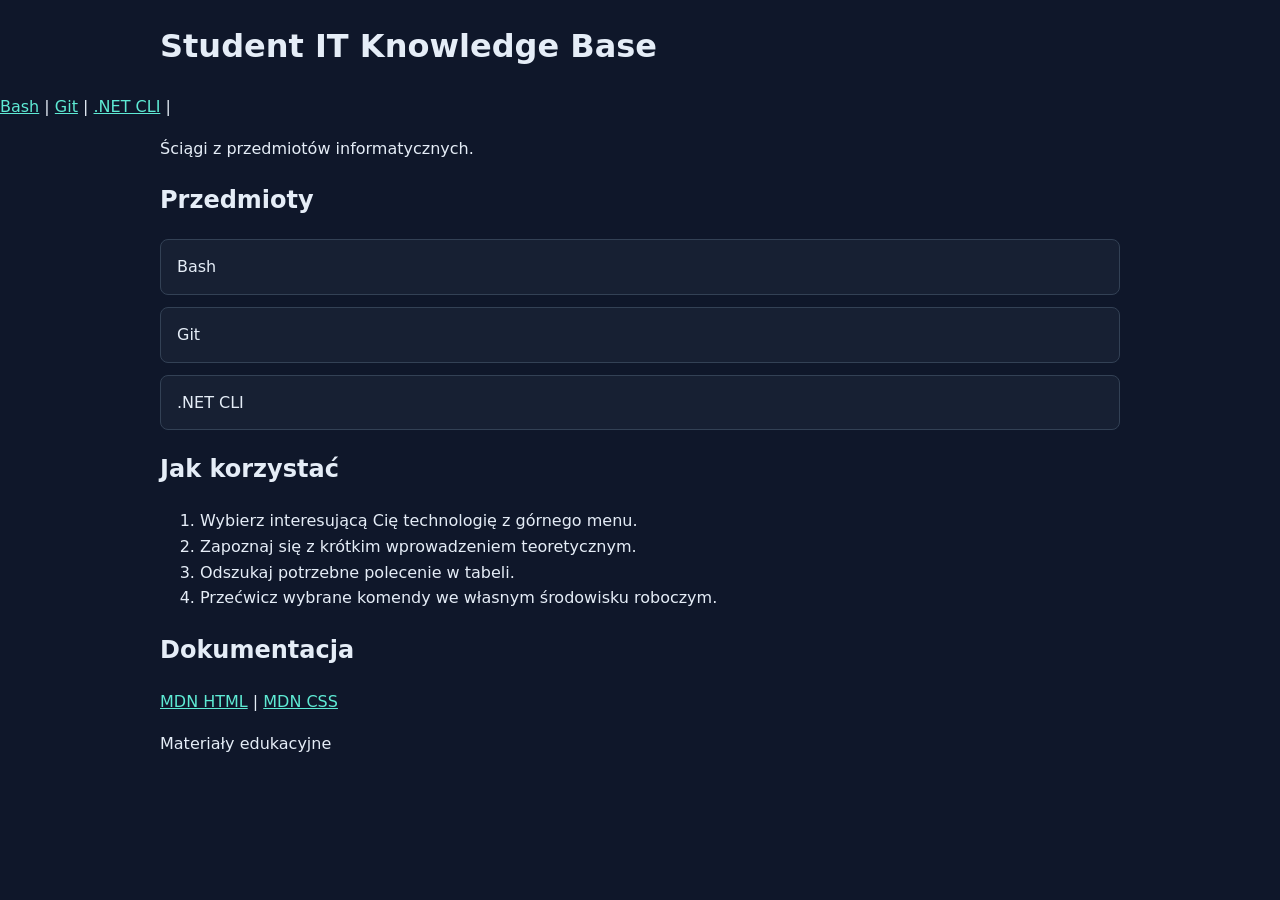
<file: index.html>
<!doctype html>
<html lang="pl">
<head>
  <meta charset="utf-8">
  <meta name="viewport" content="width=device-width, initial-scale=1">
  <title>Student IT Knowledge Base</title>
  <link rel="stylesheet" href="styles.css">
</head>
<body>
  <header>
    <h1>Student IT Knowledge Base</h1>
  </header>
  <nav> 
     <a href="pages/bash.html">Bash</a> |
     <a href="pages/git.html">Git</a> |
     <a href="pages/dotnet-cli.html">.NET CLI</a> |
  </nav>
  <main>
    <p>Ściągi z przedmiotów informatycznych.</p>

    <h2>Przedmioty</h2>
    <ul class="topic-list">
        <li>Bash</li>
        <li>Git</li>
        <li>.NET CLI</li>
    </ul>

    <h2>Jak korzystać</h2>
    <ol>
        <li>Wybierz interesującą Cię technologię z górnego menu.</li>
        <li>Zapoznaj się z krótkim wprowadzeniem teoretycznym.</li>
        <li>Odszukaj potrzebne polecenie w tabeli.</li>
        <li>Przećwicz wybrane komendy we własnym środowisku roboczym.</li>
    </ol>

    <h2>Dokumentacja</h2>
    <p>
        <a href="https://developer.mozilla.org/en-US/docs/Web/HTML" target="_blank" rel="noopener noreferrer">MDN HTML</a> |
        <a href="https://developer.mozilla.org/en-US/docs/Web/CSS" target="_blank" rel="noopener noreferrer">MDN CSS</a>
    </p>
  </main>
  <footer>
    <p>Materiały edukacyjne</p>
  </footer>
</body>
</html>
</file>
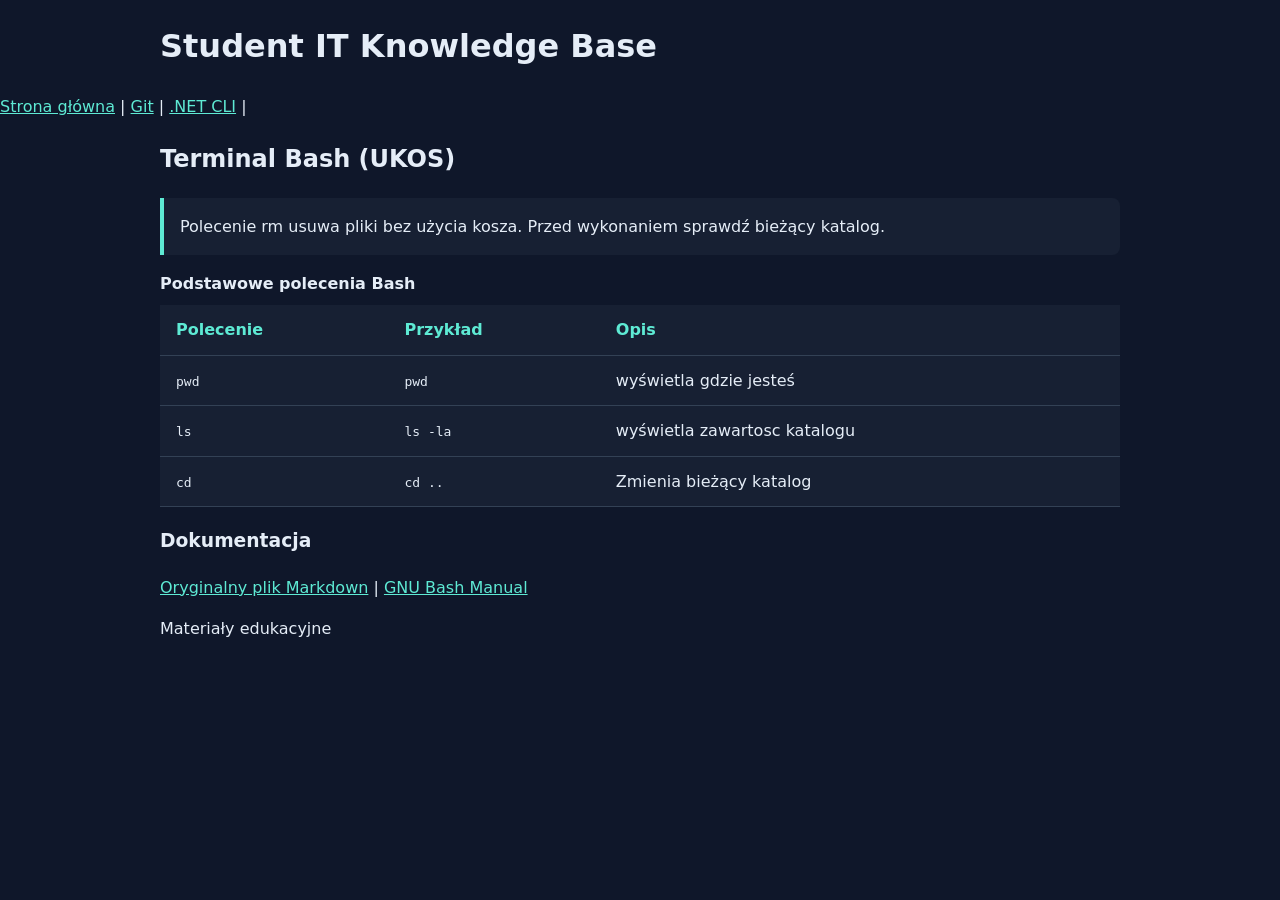
<file: pages/bash.html>
<!doctype html>
<html lang="pl">
<head>
  <meta charset="utf-8">
  <meta name="viewport" content="width=device-width, initial-scale=1">
  <title>Student IT Knowledge Base</title>
  <link rel="stylesheet" href="../styles.css">
</head>
<body>
  <header>
    <h1>Student IT Knowledge Base</h1>
  </header>
  <nav>
    <a href="../index.html">Strona główna</a> |
    <a href="git.html">Git</a> |
    <a href="dotnet-cli.html">.NET CLI</a> |
</nav>

  <main>
    <h2>Terminal Bash (UKOS)</h2>
    <p class="info-note">
        Polecenie rm usuwa pliki bez użycia kosza. Przed wykonaniem sprawdź bieżący katalog.
    </p>

    <div class="table-scroll">
        <table class="command-table">
            <caption>Podstawowe polecenia Bash</caption>
            <thead>
                <tr>
                    <th>Polecenie</th>
                    <th>Przykład</th>
                    <th>Opis</th>
                </tr>
            </thead>
            <tbody>
                <tr>
                    <td><code>pwd</code></td>
                    <td><code>pwd</code></td>
                    <td>wyświetla gdzie jesteś</td>
                </tr>

                <tr>
                    <td><code>ls</code></td>
                    <td><code>ls -la</code></td>
                    <td>wyświetla zawartosc katalogu</td>
                </tr>

                <tr>
                    <td><code>cd</code></td>
                    <td><code>cd ..</code></td>
                    <td>Zmienia bieżący katalog</td>
                </tr>
            </tbody>
        </table>
    </div>

    <h3>Dokumentacja</h3>
    <p>
        <a href="../docs/ukos/bash.md">Oryginalny plik Markdown</a> |
        <a href="https://www.gnu.org/software/bash/manual/">GNU Bash Manual</a>
    </p>
  </main>
  
  <footer>
    <p>Materiały edukacyjne</p>
  </footer>
</body>
</html>
</file>
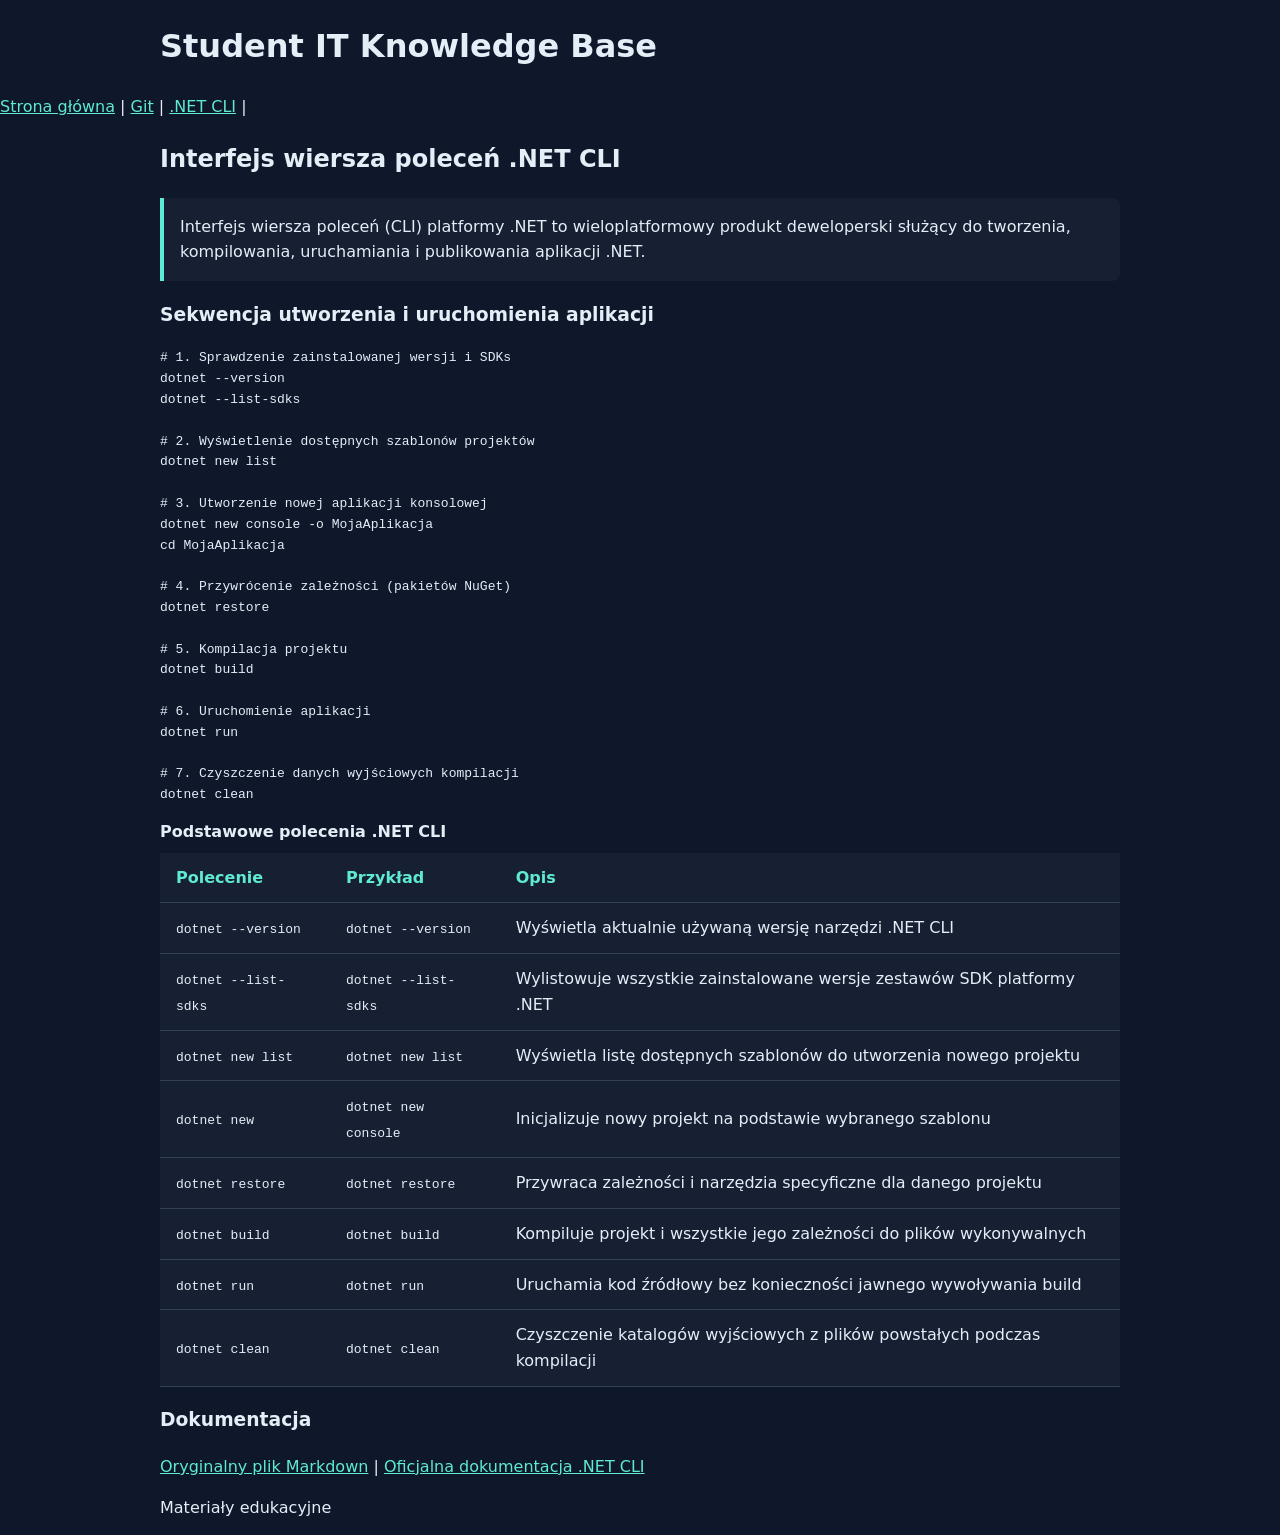
<file: pages/dotnet-cli.html>
<!DOCTYPE html>
<html lang="pl">
<head>
  <meta charset="utf-8">
  <meta name="viewport" content="width=device-width, initial-scale=1">
  <title>Student IT Knowledge Base - .NET CLI</title>
  <link rel="stylesheet" href="../styles.css">
</head>
<body>
  <header>
    <h1>Student IT Knowledge Base</h1>
  </header>
  <nav>
    <a href="../index.html">Strona główna</a> |
    <a href="git.html">Git</a> |
    <a href="dotnet-cli.html">.NET CLI</a> |
  </nav>

  <main>
    <h2>Interfejs wiersza poleceń .NET CLI</h2>
    <p class="info-note">
        Interfejs wiersza poleceń (CLI) platformy .NET to wieloplatformowy produkt deweloperski służący do tworzenia, kompilowania, uruchamiania i publikowania aplikacji .NET.
    </p>

    <h3>Sekwencja utworzenia i uruchomienia aplikacji</h3>
    <pre><code># 1. Sprawdzenie zainstalowanej wersji i SDKs
dotnet --version
dotnet --list-sdks

# 2. Wyświetlenie dostępnych szablonów projektów
dotnet new list

# 3. Utworzenie nowej aplikacji konsolowej
dotnet new console -o MojaAplikacja
cd MojaAplikacja

# 4. Przywrócenie zależności (pakietów NuGet)
dotnet restore

# 5. Kompilacja projektu
dotnet build

# 6. Uruchomienie aplikacji
dotnet run

# 7. Czyszczenie danych wyjściowych kompilacji
dotnet clean</code></pre>

    <div class="table-scroll">
        <table class="command-table">
            <caption>Podstawowe polecenia .NET CLI</caption>
            <thead>
                <tr>
                    <th>Polecenie</th>
                    <th>Przykład</th>
                    <th>Opis</th>
                </tr>
            </thead>
            <tbody>
                <tr>
                    <td><code>dotnet --version</code></td>
                    <td><code>dotnet --version</code></td>
                    <td>Wyświetla aktualnie używaną wersję narzędzi .NET CLI</td>
                </tr>
                <tr>
                    <td><code>dotnet --list-sdks</code></td>
                    <td><code>dotnet --list-sdks</code></td>
                    <td>Wylistowuje wszystkie zainstalowane wersje zestawów SDK platformy .NET</td>
                </tr>
                <tr>
                    <td><code>dotnet new list</code></td>
                    <td><code>dotnet new list</code></td>
                    <td>Wyświetla listę dostępnych szablonów do utworzenia nowego projektu</td>
                </tr>
                <tr>
                    <td><code>dotnet new</code></td>
                    <td><code>dotnet new console</code></td>
                    <td>Inicjalizuje nowy projekt na podstawie wybranego szablonu</td>
                </tr>
                <tr>
                    <td><code>dotnet restore</code></td>
                    <td><code>dotnet restore</code></td>
                    <td>Przywraca zależności i narzędzia specyficzne dla danego projektu</td>
                </tr>
                <tr>
                    <td><code>dotnet build</code></td>
                    <td><code>dotnet build</code></td>
                    <td>Kompiluje projekt i wszystkie jego zależności do plików wykonywalnych</td>
                </tr>
                <tr>
                    <td><code>dotnet run</code></td>
                    <td><code>dotnet run</code></td>
                    <td>Uruchamia kod źródłowy bez konieczności jawnego wywoływania build</td>
                </tr>
                <tr>
                    <td><code>dotnet clean</code></td>
                    <td><code>dotnet clean</code></td>
                    <td>Czyszczenie katalogów wyjściowych z plików powstałych podczas kompilacji</td>
                </tr>
            </tbody>
        </table>
    </div>

    <h3>Dokumentacja</h3>
    <p>
        <a href="../docs/prg1/dotnet-cli.md">Oryginalny plik Markdown</a> |
        <a href="https://microsoft.com" target="_blank" rel="noopener noreferrer">Oficjalna dokumentacja .NET CLI</a>
    </p>
  </main>
  
  <footer>
    <p>Materiały edukacyjne</p>
  </footer>
</body>
</html>
</file>
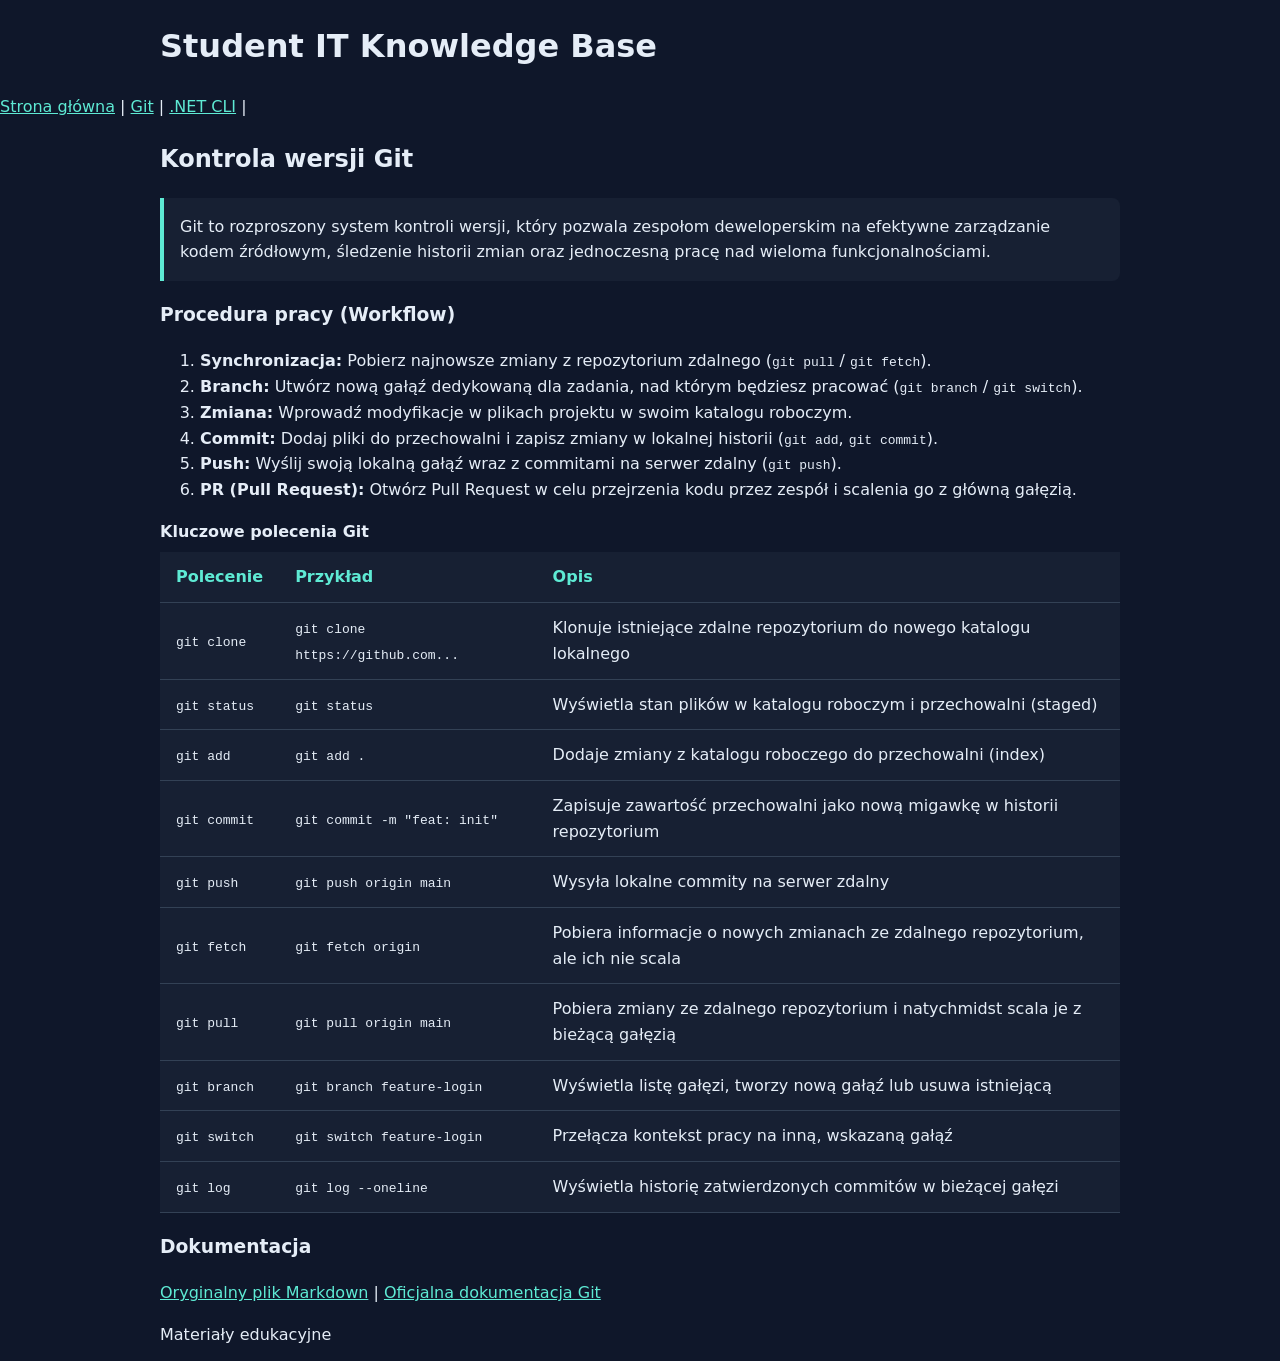
<file: pages/git.html>
<!DOCTYPE html>
<html lang="pl">
<head>
  <meta charset="utf-8">
  <meta name="viewport" content="width=device-width, initial-scale=1">
  <title>Student IT Knowledge Base - Git</title>
  <link rel="stylesheet" href="../styles.css">
</head>
<body>
  <header>
    <h1>Student IT Knowledge Base</h1>
  </header>
  <nav>
    <a href="../index.html">Strona główna</a> |
    <a href="git.html">Git</a> |
    <a href="dotnet-cli.html">.NET CLI</a> |
  </nav>

  <main>
    <h2>Kontrola wersji Git</h2>
    <p class="info-note">
        Git to rozproszony system kontroli wersji, który pozwala zespołom deweloperskim na efektywne zarządzanie kodem źródłowym, śledzenie historii zmian oraz jednoczesną pracę nad wieloma funkcjonalnościami.
    </p>

    <h3>Procedura pracy (Workflow)</h3>
    <ol>
        <li><strong>Synchronizacja:</strong> Pobierz najnowsze zmiany z repozytorium zdalnego (<code>git pull</code> / <code>git fetch</code>).</li>
        <li><strong>Branch:</strong> Utwórz nową gałąź dedykowaną dla zadania, nad którym będziesz pracować (<code>git branch</code> / <code>git switch</code>).</li>
        <li><strong>Zmiana:</strong> Wprowadź modyfikacje w plikach projektu w swoim katalogu roboczym.</li>
        <li><strong>Commit:</strong> Dodaj pliki do przechowalni i zapisz zmiany w lokalnej historii (<code>git add</code>, <code>git commit</code>).</li>
        <li><strong>Push:</strong> Wyślij swoją lokalną gałąź wraz z commitami na serwer zdalny (<code>git push</code>).</li>
        <li><strong>PR (Pull Request):</strong> Otwórz Pull Request w celu przejrzenia kodu przez zespół i scalenia go z główną gałęzią.</li>
    </ol>

    <div class="table-scroll">
        <table class="command-table">
            <caption>Kluczowe polecenia Git</caption>
            <thead>
                <tr>
                    <th>Polecenie</th>
                    <th>Przykład</th>
                    <th>Opis</th>
                </tr>
            </thead>
            <tbody>
                <tr>
                    <td><code>git clone</code></td>
                    <td><code>git clone https://github.com...</code></td>
                    <td>Klonuje istniejące zdalne repozytorium do nowego katalogu lokalnego</td>
                </tr>
                <tr>
                    <td><code>git status</code></td>
                    <td><code>git status</code></td>
                    <td>Wyświetla stan plików w katalogu roboczym i przechowalni (staged)</td>
                </tr>
                <tr>
                    <td><code>git add</code></td>
                    <td><code>git add .</code></td>
                    <td>Dodaje zmiany z katalogu roboczego do przechowalni (index)</td>
                </tr>
                <tr>
                    <td><code>git commit</code></td>
                    <td><code>git commit -m "feat: init"</code></td>
                    <td>Zapisuje zawartość przechowalni jako nową migawkę w historii repozytorium</td>
                </tr>
                <tr>
                    <td><code>git push</code></td>
                    <td><code>git push origin main</code></td>
                    <td>Wysyła lokalne commity na serwer zdalny</td>
                </tr>
                <tr>
                    <td><code>git fetch</code></td>
                    <td><code>git fetch origin</code></td>
                    <td>Pobiera informacje o nowych zmianach ze zdalnego repozytorium, ale ich nie scala</td>
                </tr>
                <tr>
                    <td><code>git pull</code></td>
                    <td><code>git pull origin main</code></td>
                    <td>Pobiera zmiany ze zdalnego repozytorium i natychmidst scala je z bieżącą gałęzią</td>
                </tr>
                <tr>
                    <td><code>git branch</code></td>
                    <td><code>git branch feature-login</code></td>
                    <td>Wyświetla listę gałęzi, tworzy nową gałąź lub usuwa istniejącą</td>
                </tr>
                <tr>
                    <td><code>git switch</code></td>
                    <td><code>git switch feature-login</code></td>
                    <td>Przełącza kontekst pracy na inną, wskazaną gałąź</td>
                </tr>
                <tr>
                    <td><code>git log</code></td>
                    <td><code>git log --oneline</code></td>
                    <td>Wyświetla historię zatwierdzonych commitów w bieżącej gałęzi</td>
                </tr>
            </tbody>
        </table>
    </div>

    <h3>Dokumentacja</h3>
    <p>
        <a href="../docs/warp/git.md">Oryginalny plik Markdown</a> |
        <a href="https://git-scm.com" target="_blank" rel="noopener noreferrer">Oficjalna dokumentacja Git</a>
    </p>
  </main>
  
  <footer>
    <p>Materiały edukacyjne</p>
  </footer>
</body>
</html>
</file>
<file: styles.css>
:root {
  --page: #0f172a;
  --surface: #172033;
  --text: #e5edf7;
  --muted: #a8b3c7;
  --accent: #5eead4;
  --line: #334155;
}

* { box-sizing: border-box; }

body {
  margin: 0;
  color: var(--text);
  background: var(--page);
  font-family: system-ui, sans-serif;
  line-height: 1.6;
}

header, main, footer {
  width: min(100% - 32px, 960px);
  margin-inline: auto;
}

a { color: var(--accent); }

a:focus-visible {
  outline: 3px solid var(--accent);
  outline-offset: 3px;
}

/* Akapit informacyjny */
.info-note {
  padding: 16px;
  border-left: 4px solid var(--accent);
  border-radius: 0 8px 8px 0;
  background: var(--surface);
}

/* Lista tematów */
.topic-list {
  display: grid;
  gap: 12px;
  padding: 0;
  list-style: none;
}

.topic-list li {
  padding: 14px 16px;
  border: 1px solid var(--line);
  border-radius: 8px;
  background: var(--surface);
}

/* Tabela poleceń */
.table-scroll { overflow-x: auto; }

.command-table {
  width: 100%;
  border-collapse: collapse;
  background: var(--surface);
}

.command-table caption {
  margin-bottom: 8px;
  text-align: left;
  font-weight: 700;
}

.command-table th,
.command-table td {
  padding: 12px 16px;
  border-bottom: 1px solid var(--line);
  text-align: left;
}

.command-table th { color: var(--accent); }
</file>
